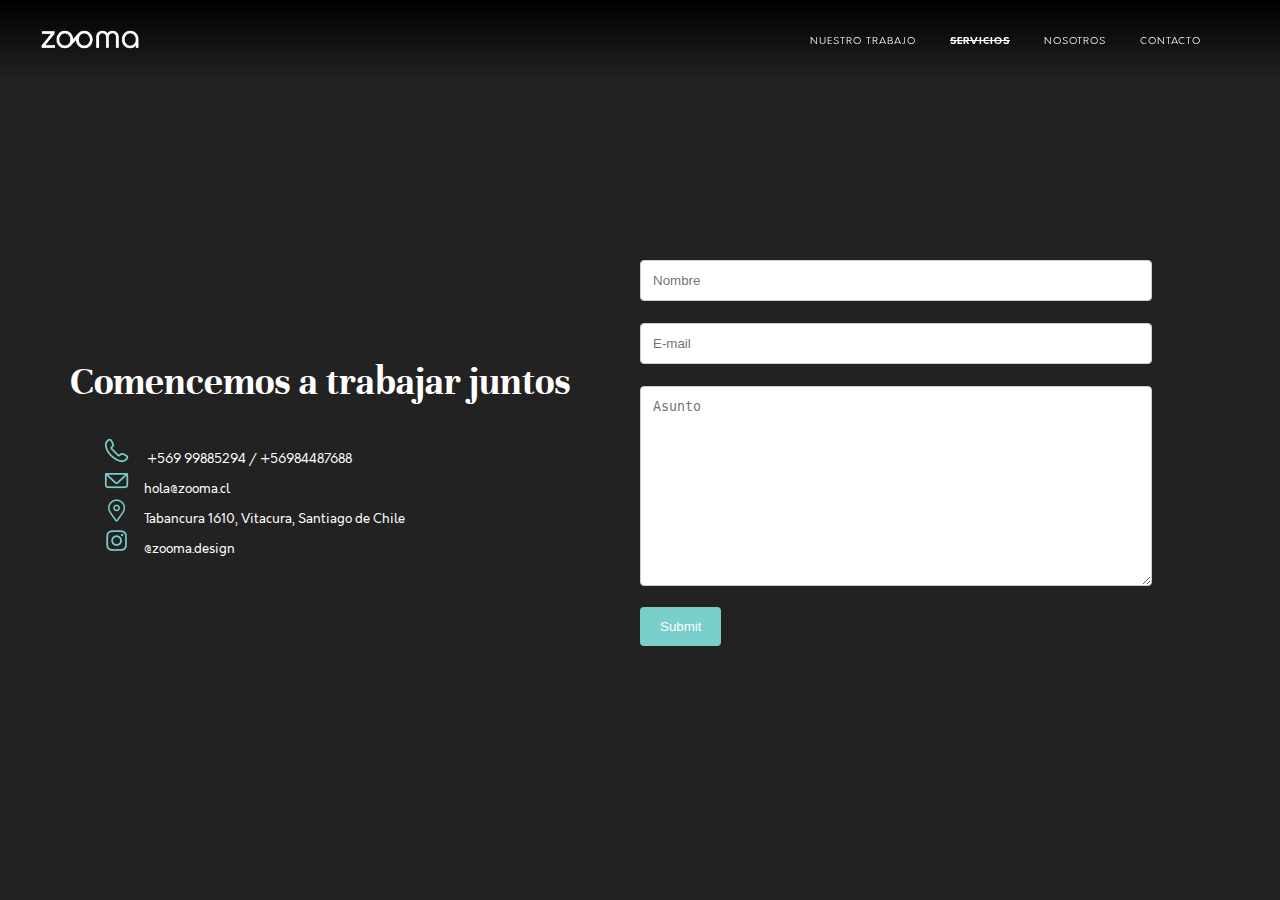
<file: contacto.html>
<!DOCTYPE html>
<html lang="en" dir="ltr">
  <head>
    <meta charset="utf-8">
    <meta name="viewport" content="initial-scale = 1.0, maximum-scale = 1.0">
    <title>Zooma | Estudio de Diseño</title>
    <meta name="description" content="">
    <meta name="keywords" content="">
    <!-- GOOGLE FONTS -->
    <link href="https://fonts.googleapis.com/css?family=Unna:700,700i" rel="stylesheet">
    <!-- STYLE -->
    <link rel="stylesheet" href="assets/css/mystyle.css">
    <link rel="stylesheet" type="text/css" href="assets/css/menus.css" />
    <link rel="stylesheet" type="text/css" href="assets/css/responsive.css" />
  </head>
  <body>
    <nav class="menu">
      <div class="menu__responsive">
        <div class="menu__responsive--hidden" id="menu-hide">
              <a href="index.html">
                <img class="logozooma" src="assets/images/logo-zooma-black.png">
              </a>
              <ul class="menures">
                  <li><a href="index.html">nuestro trabajo</a></li>
                  <div class="menu-separation"></div>
                  <li><a href="servicios.html">servicios</a></li>
                  <div class="menu-separation"></div>
                  <li><a href="nosotros.html">nosotros</a></li>
                  <div class="menu-separation"></div>
                  <li><a href="contacto.html">contacto</a></li>
                  <li><a href="https://www.instagram.com/zooma.design/" target="_blank"> <i class="fab fa-instagram"></i> </a></li>
              </ul>
            </div>
          <div class="hamburger__section" id="hamburger">
		       		<div class="hamburger__section-icon"></div>
		       		<div class="hamburger__section-icon" id="menuicon-middle"></div>
		       		<div class="hamburger__section-icon"></div>
		    	</div>
      </div>
      <section class="main_menu">
				<div class="corner_logo">
					<img src="assets/images/logo-zooma-white.png">
				</div>
				<ul id="main_menu_ul">
					<li><a class="main_menu-link" href="index.html">nuestro trabajo</a></li>
					<li><a class="main_menu-link main_menu-link-active" href="servicios.html">servicios</a></li>
					<li><a class="main_menu-link" href="nosotros.html">nosotros</a></li>
					<li><a class="main_menu-link" href="contacto.html">contacto</a></li>
				</ul>
			</section>
    </nav>
    <section class="contact_front">
      <div class="contact_info">
        <h2 class="contact_info_title">Comencemos a trabajar juntos</h2>
        <ul class="contact_info_list">
          <li><img class="contact_info_icon" src="assets/images/phone-icon-blue.png" alt=""><span class="contact_info_text"> <a href="tel:+569 99885294">+569 99885294</a> / <a href="tel:+56984487688"> +56984487688</a></span></li>
          <li><img class="contact_info_icon" src="assets/images/mail-icon-blue.png" alt=""><span class="contact_info_text">hola@zooma.cl</span></li>
          <li><img class="contact_info_icon" src="assets/images/location-icon-blue.png" alt=""><span class="contact_info_text">Tabancura 1610, Vitacura, Santiago de Chile</span></li>
          <li><img class="contact_info_icon" src="assets/images/ig-icon-blue.png" alt=""><span class="contact_info_text">@zooma.design</span></li>
        </ul>
      </div>
      <form class="contact_form">
        <input type="text" name="firstname" placeholder="Nombre">
        <input type="text" name="email" placeholder="E-mail">
        <textarea id="subject" name="subject" placeholder="Asunto" style="height:200px"></textarea>
        <input type="submit" value="Submit">
      </form>
    </section>

    <!-- jQuery -->
    <script src="https://ajax.googleapis.com/ajax/libs/jquery/1.8.3/jquery.min.js"></script>
    <!-- MENU SCRIPT -->
    <script type="text/javascript" src="assets/js/menu.js"></script>
    <!-- MY SCRIPT -->
    <script type="text/javascript" src="assets/js/myscript.js"></script>
  </body>
</html>
</file>
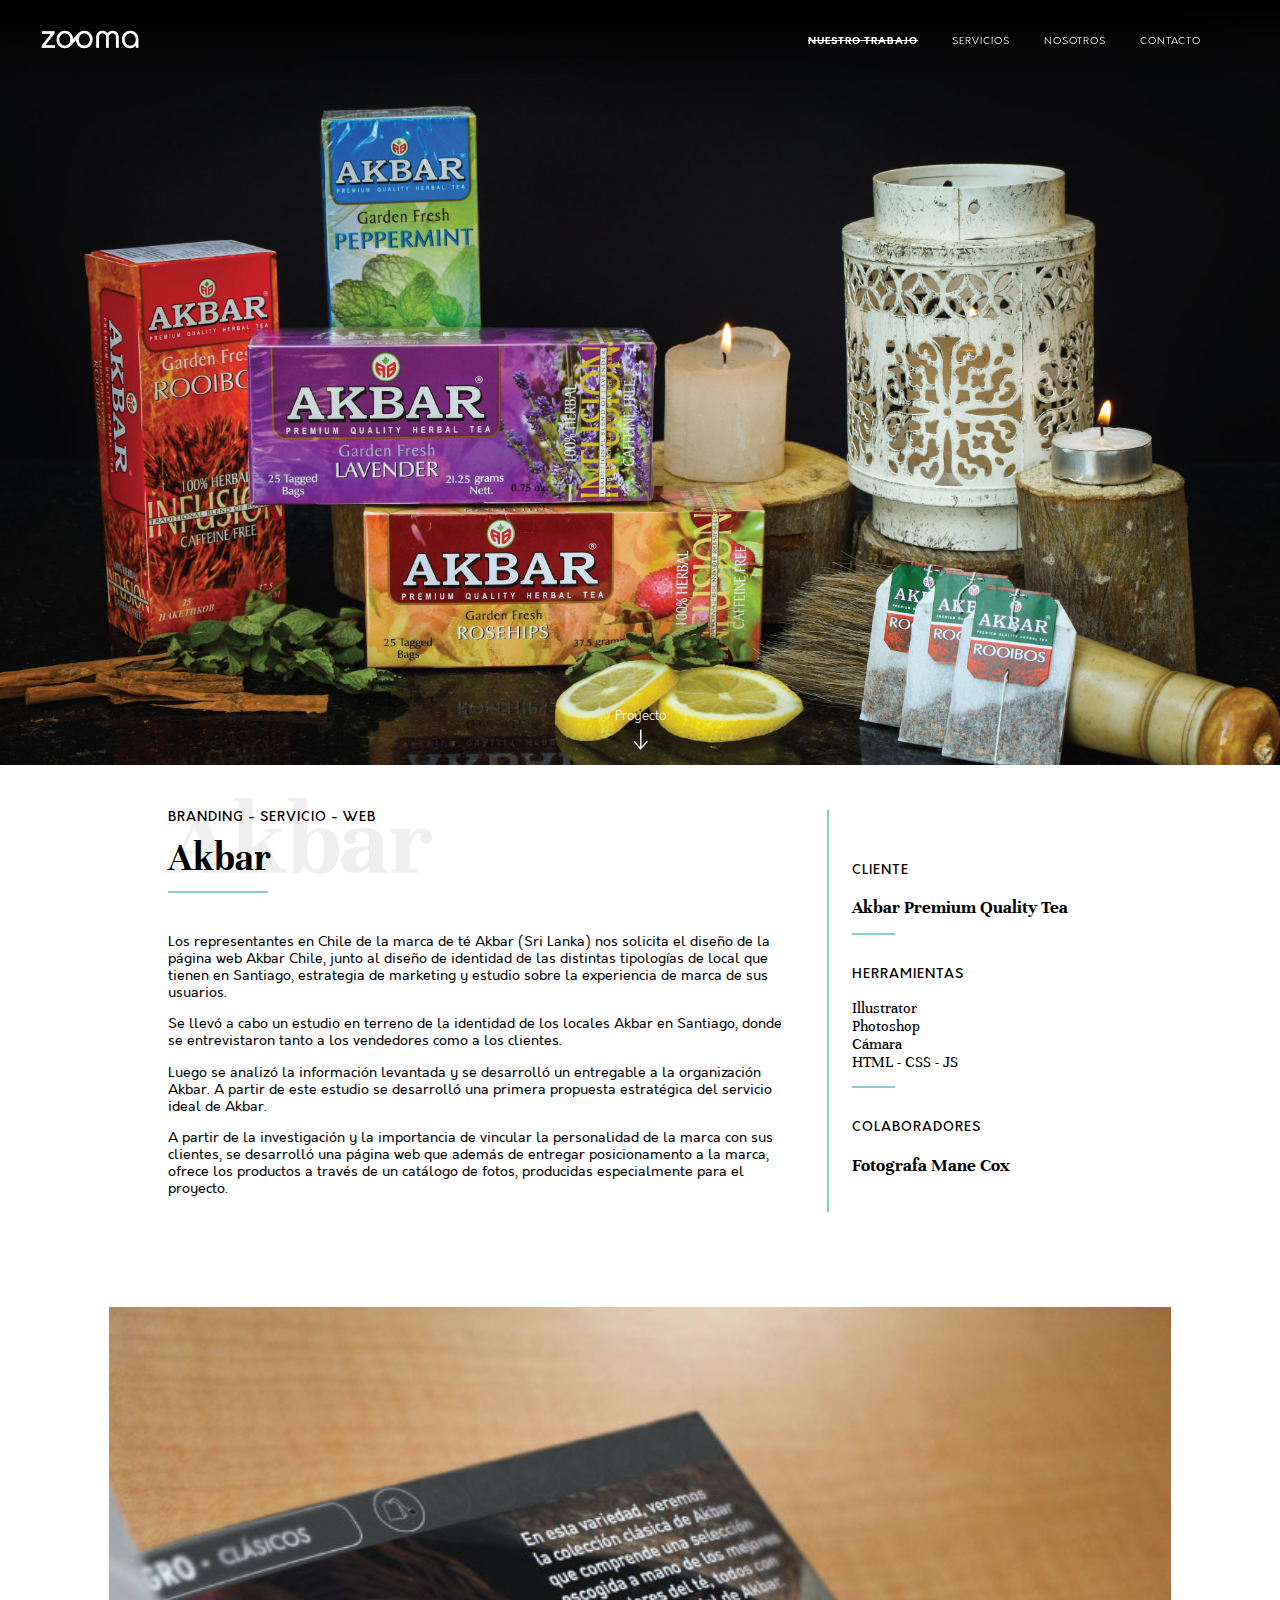
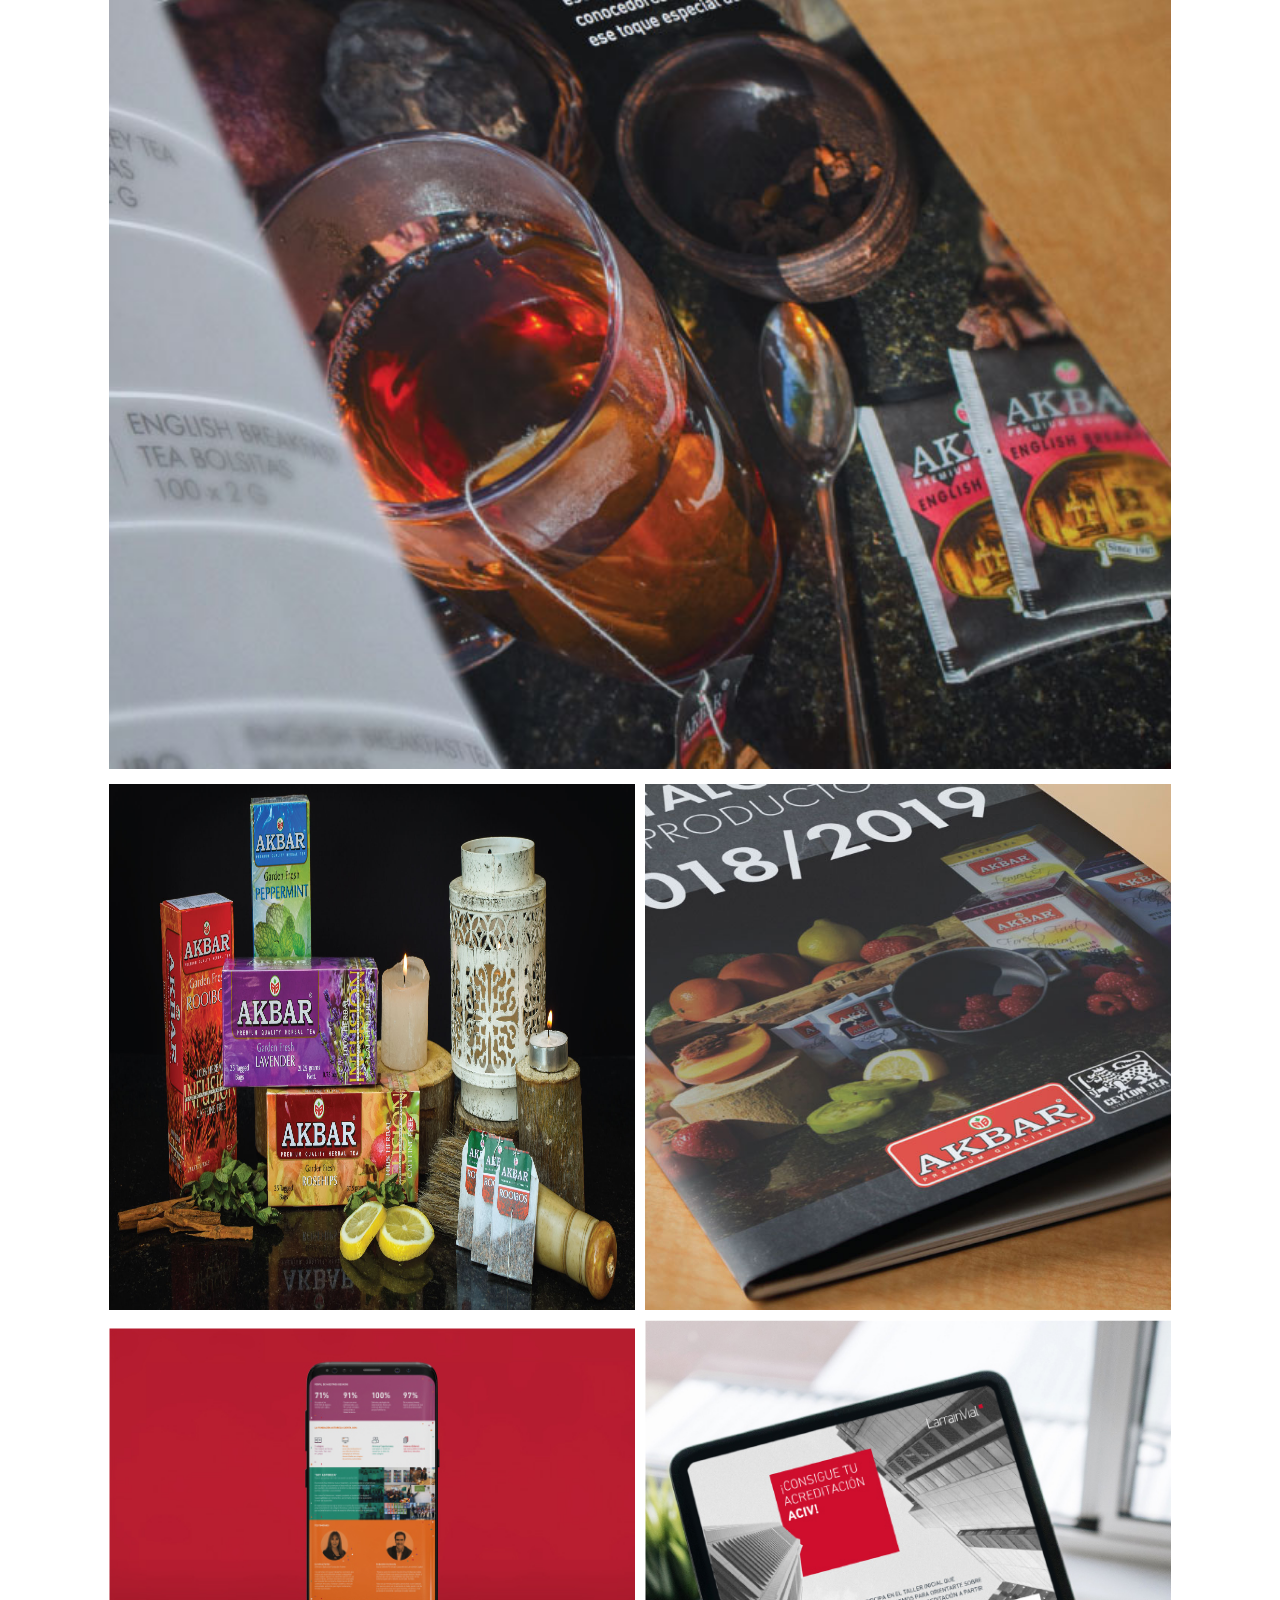
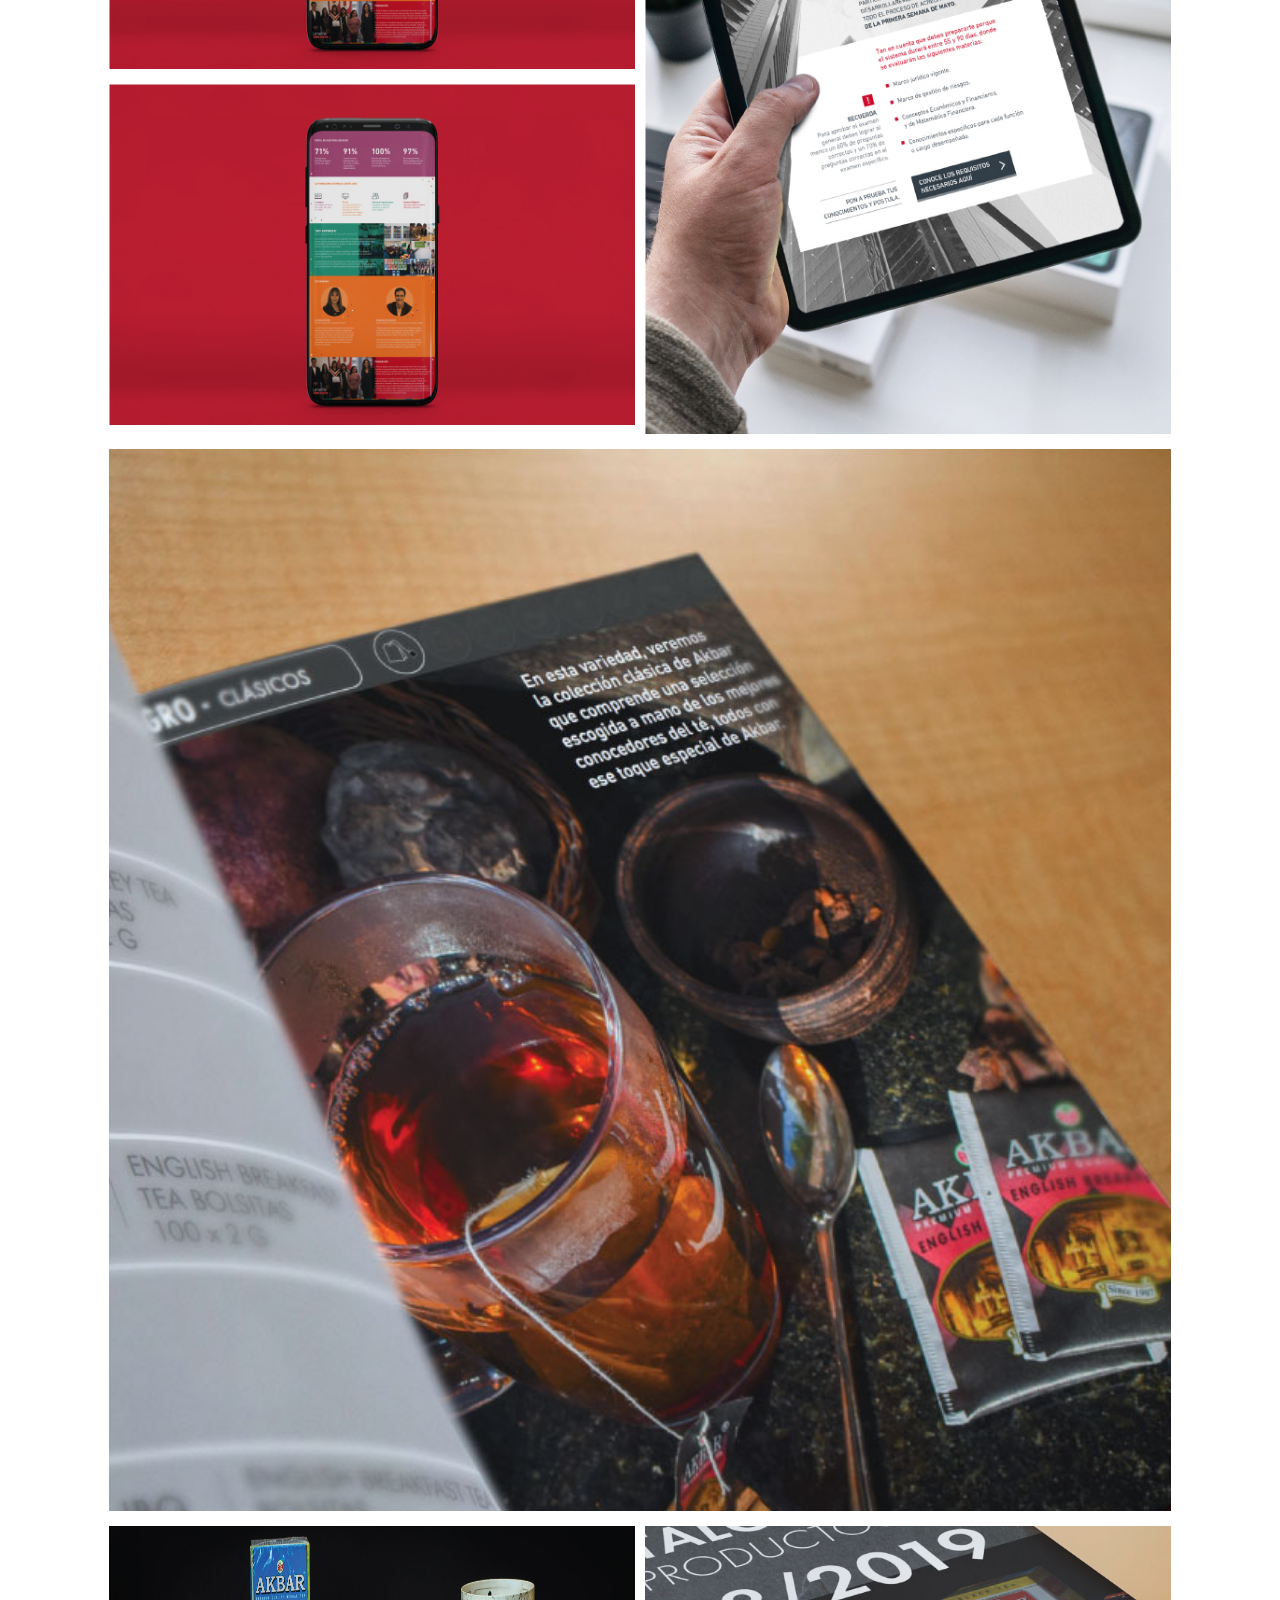
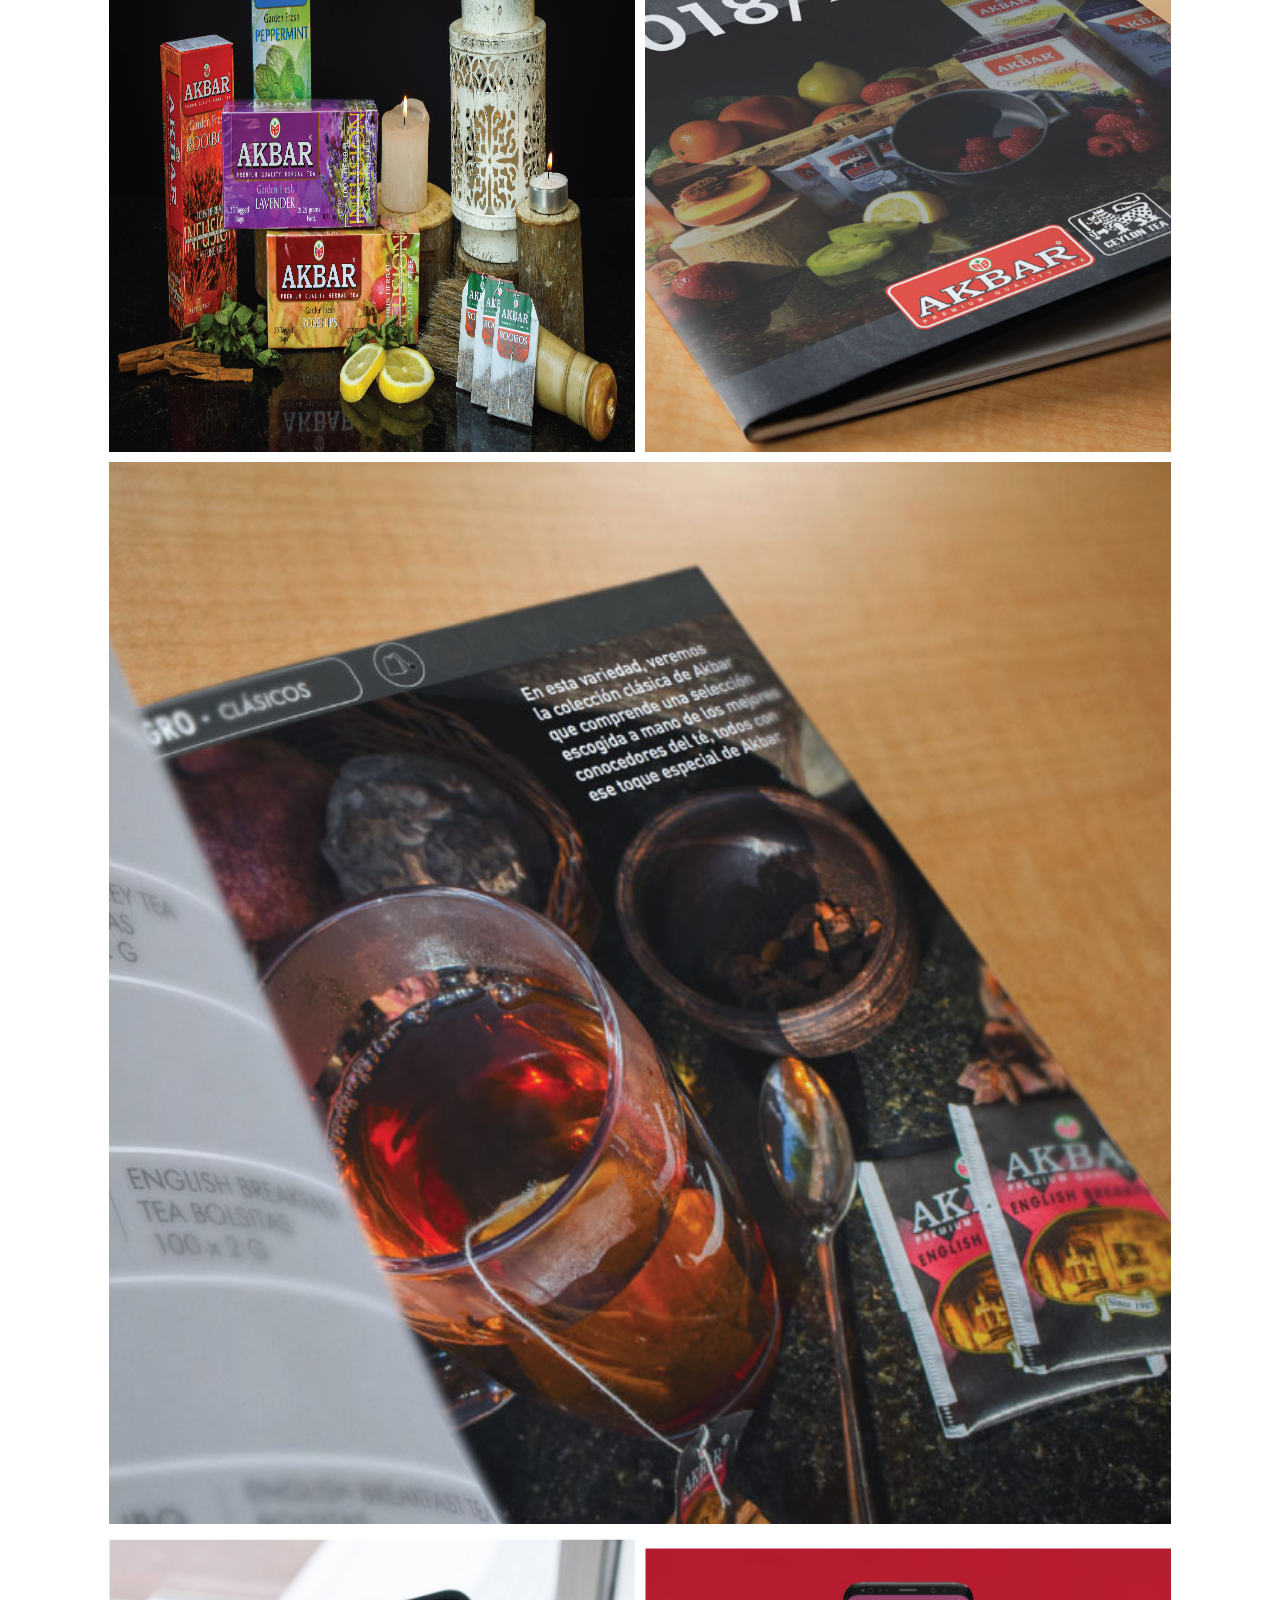
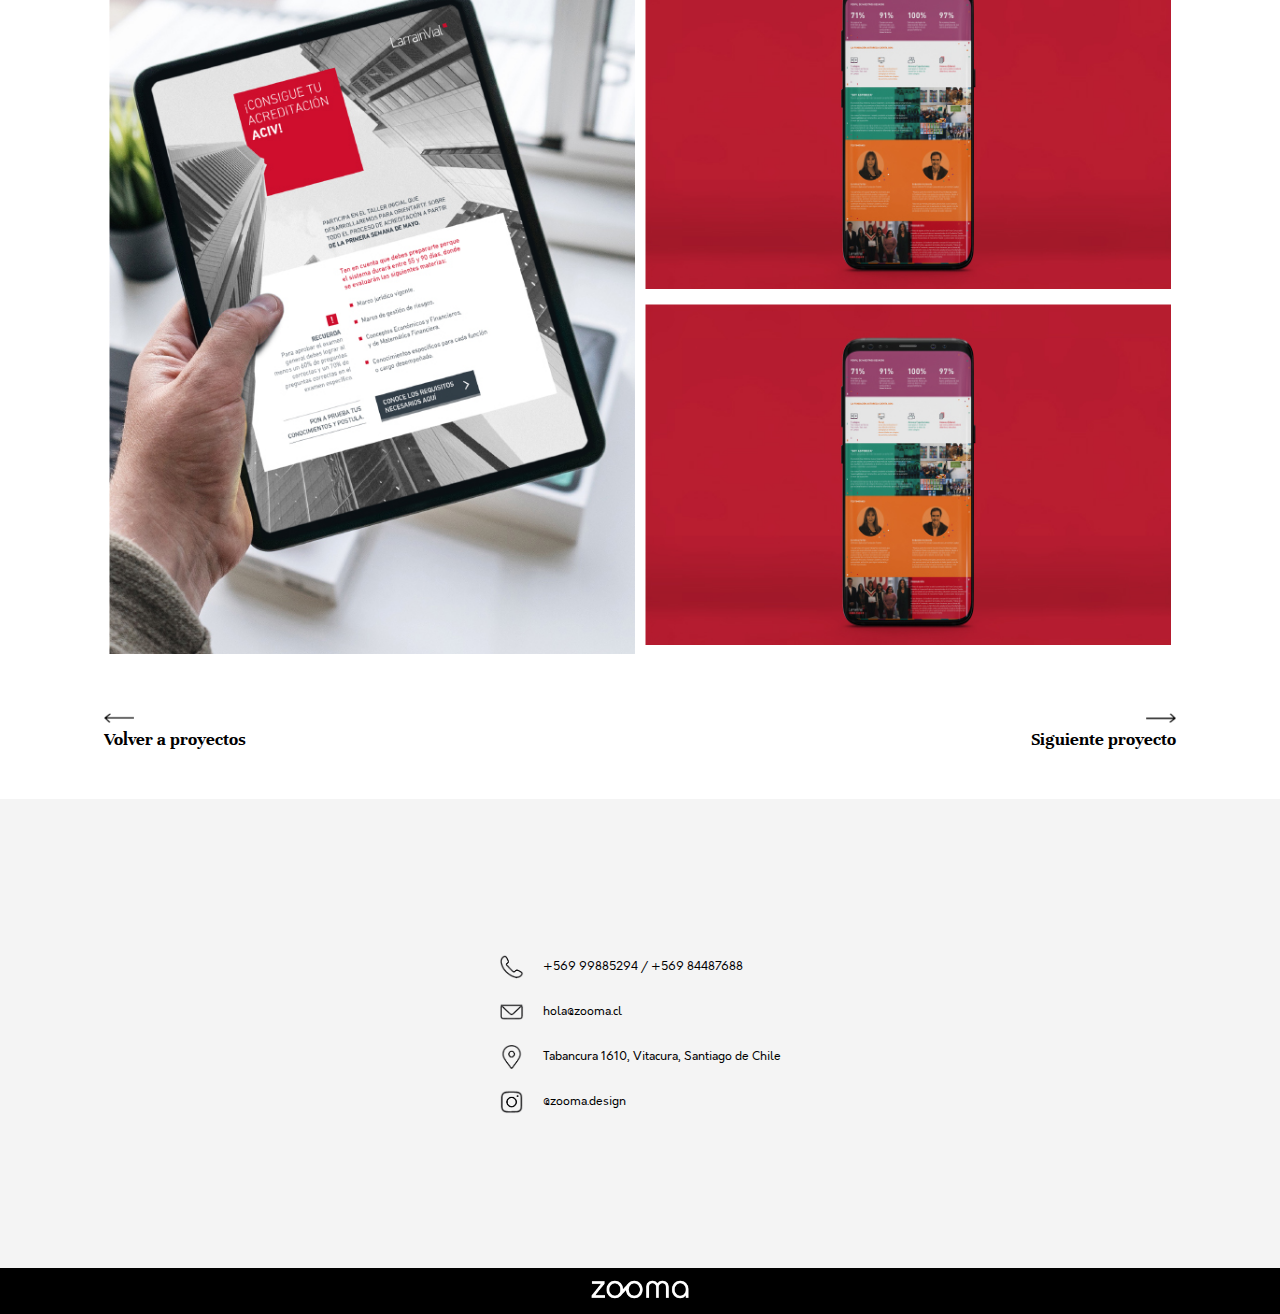
<file: proyect1.html>
<!DOCTYPE html>
<html lang="en" dir="ltr">
  <head>
    <meta charset="utf-8">
    <meta name="viewport" content="initial-scale = 1.0, maximum-scale = 1.0">
    <title>Zooma | Estudio de Diseño</title>
    <meta name="description" content="">
    <meta name="keywords" content="">
    <!-- GOOGLE FONTS -->
    <link href="https://fonts.googleapis.com/css?family=Unna:700,700i" rel="stylesheet">
    <!-- STYLE -->
    <link rel="stylesheet" href="assets/css/mystyle.css">
    <link rel="stylesheet" type="text/css" href="assets/css/menus.css" />
    <link rel="stylesheet" type="text/css" href="assets/css/responsive.css" />
  </head>
  <body>
    <nav class="menu">
      <div class="menu__responsive">
        <div class="menu__responsive--hidden" id="menu-hide">
              <a href="index.html">
                <img class="logozooma" src="assets/images/logo-zooma-black.png">
              </a>
              <ul class="menures">
                  <li><a href="index.html">nuestro trabajo</a></li>
                  <div class="menu-separation"></div>
                  <li><a href="servicios.html">servicios</a></li>
                  <div class="menu-separation"></div>
                  <li><a href="nosotros.html">nosotros</a></li>
                  <div class="menu-separation"></div>
                  <li><a href="contacto.html">contacto</a></li>
                  <li><a href="https://www.instagram.com/zooma.design/" target="_blank"> <i class="fab fa-instagram"></i> </a></li>
              </ul>
            </div>
          <div class="hamburger__section" id="hamburger">
		       		<div class="hamburger__section-icon"></div>
		       		<div class="hamburger__section-icon" id="menuicon-middle"></div>
		       		<div class="hamburger__section-icon"></div>
		    	</div>
      </div>
      <section class="main_menu">
				<div class="corner_logo">
					<img src="assets/images/logo-zooma-white.png">
				</div>
				<ul id="main_menu_ul">
					<li><a class="main_menu-link main_menu-link-active" href="index.html">nuestro trabajo</a></li>
					<li><a class="main_menu-link" href="servicios.html">servicios</a></li>
					<li><a class="main_menu-link" href="nosotros.html">nosotros</a></li>
					<li><a class="main_menu-link" href="contacto.html">contacto</a></li>
				</ul>
			</section>
    </nav>
    <section class="proyect_hero">
      <div class="next_section_foot">
        <h4>Proyecto</h4>
        <img src="assets/images/down-arrow.png" alt="">
      </div>
    </section>
    <div class="proyect_container">
      <section class="proyect">
        <div class="max-width-window">
          <div class="proyect_left">
            <div class="proyect_title">
              <h4>branding - servicio - web</h4>
              <h2>Akbar</h2>
              <h3>Akbar</h3>
              <div class="proyect_title_separation"></div>
            </div>
            <div class="proyect_text">
              <p>Los representantes en Chile de la marca de té Akbar (Sri Lanka) nos solicita el diseño de la página web Akbar Chile, junto al diseño de identidad de las distintas tipologías de local que tienen en Santiago, estrategia de marketing y estudio sobre la experiencia de marca de sus usuarios.</p>
              <p>Se llevó a cabo un estudio en terreno de la identidad de los locales Akbar en Santiago, donde se entrevistaron tanto a los vendedores como a los clientes.</p>
              <p>Luego se analizó la información levantada y se desarrolló un entregable a la organización Akbar. A partir de este estudio se desarrolló una primera propuesta estratégica del servicio ideal de Akbar.</p>
              <p>A partir de la investigación y la importancia de vincular la personalidad de la marca con sus clientes, se desarrolló una página web que además de entregar posicionamento a la marca, ofrece los productos a través de un catálogo de fotos, producidas especialmente para el proyecto.</p>
            </div>
          </div>
          <div class="proyect_right">
            <div class="proyect_right-item">
              <h4 class="proyect_right-title">cliente</h4>
              <h3>Akbar Premium Quality Tea</h3>
            </div>
            <div class="proyect_right_separation"></div>
            <div class="proyect_right-item">
              <h4 class="proyect_right-title">herramientas</h4>
              <ul class="proyect_right-list">
                <li>Illustrator</li>
                <li>Photoshop</li>
                <li>Cámara</li>
                <li>HTML - CSS - JS</li>
              </ul>
            </div>
            <div class="proyect_right_separation"></div>
            <div class="proyect_right-item">
              <h4 class="proyect_right-title">colaboradores</h4>
              <h3>Fotografa Mane Cox</h3>
            </div>
          </div>
        </div>
      </section>
      <section class="proyect_images">
        <img class="proyect_img img-rect" src="assets/images/akbar-3.jpg" alt="">

        <div class="proyect_img_dual">
          <img class="proyect_img img-square" src="assets/images/akbar-1.jpg" alt="">
          <img class="proyect_img img-square" src="assets/images/akbar-2.jpg" alt="">
        </div>

        <section class="project_img_triple">
          <div class="project_img_third-left">
            <img class="proyect_img" src="assets/images/test1.jpg" alt="">
            <img class="proyect_img" src="assets/images/test1.jpg" alt="">
          </div>
          <div class="project_img_third-right">
            <img class="proyect_img" src="assets/images/test2.jpg" alt="">
          </div>
        </section>

        <img class="proyect_img img-rect" src="assets/images/akbar-3.jpg" alt="">

        <div class="proyect_img_dual">
          <img class="proyect_img img-square" src="assets/images/akbar-1.jpg" alt="">
          <img class="proyect_img img-square" src="assets/images/akbar-2.jpg" alt="">
        </div>

        <img class="proyect_img img-rect" src="assets/images/akbar-3.jpg" alt="">

        <section class="project_img_triple">
          <div class="project_img_third-right">
            <img class="proyect_img" src="assets/images/test2.jpg" alt="">
          </div>
          <div class="project_img_third-left">
            <img class="proyect_img" src="assets/images/test1.jpg" alt="">
            <img class="proyect_img" src="assets/images/test1.jpg" alt="">
          </div>
        </section>

      </section>
      <section class="proyect_nav">
        <div class="prev_proyect">
          <img class="proyect_nav_arrow" src="assets/images/arrow-back.png" alt="">
          <a href="index.html"><h3 class="proyect_nav_text">Volver a proyectos</h3></a>
        </div>
        <div class="next_proyect">
          <img class="proyect_nav_arrow" src="assets/images/arrow-next.png" alt="">
          <a href="proyect2.html"><h3 class="proyect_nav_text">Siguiente proyecto</h3></a>
        </div>
      </section>
    </div>
    <footer class="footer">
      <ul class="footer_list">
        <li class="footer_list_item">
          <img src="assets/images/phone-icon.png" alt="">
          <span>+569 99885294 / +569 84487688</span>
        </li>
        <li class="footer_list_item">
          <img src="assets/images/mail-icon.png" alt="">
          <span>hola@zooma.cl</span>
        </li>
        <li class="footer_list_item">
          <img src="assets/images/location-icon.png" alt="">
          <span>Tabancura 1610, Vitacura, Santiago de Chile</span>
        </li>
        <li class="footer_list_item">
          <img src="assets/images/ig-icon.png" alt="">
          <span>@zooma.design</span>
        </li>
      </ul>
      <div class="footer_logo">
        <img src="assets/images/logo-zooma-white.png" alt="">
      </div>
    </footer>

    <!-- jQuery -->
    <script src="https://ajax.googleapis.com/ajax/libs/jquery/1.8.3/jquery.min.js"></script>
    <!-- MENU SCRIPT -->
    <script type="text/javascript" src="assets/js/menu.js"></script>
    <!-- MY SCRIPT -->
    <script type="text/javascript" src="assets/js/myscript.js"></script>
  </body>
</html>
</file>
<file: assets/css/mystyle.css>
@charset "UTF-8";

* {
  box-sizing: border-box;
}

@font-face {
  font-family: 'OrkneyLight';
  src:  url('../fonts/Orkney-Light.woff2') format('woff2'),
        url('../fonts/Orkney-Light.woff') format('woff'),
        url('../fonts/Orkney-Light.ttf') format('truetype');
}

@font-face {
  font-family: 'OrkneyLightItalic';
  src:  url('../fonts/Orkney-Light-Italic.woff2') format('woff2'),
        url('../fonts/Orkney-Light-Italic.woff') format('woff'),
        url('../fonts/Orkney-Light-Italic.ttf') format('truetype');
}

@font-face {
  font-family: 'OrkneyMedium';
  src:  url('../fonts/Orkney-Medium.woff2') format('woff2'),
        url('../fonts/Orkney-Medium.woff') format('woff'),
        url('../fonts/Orkney-Medium.ttf') format('truetype');
}

@font-face {
  font-family: 'OrkneyRegular';
  src:  url('../fonts/Orkney-Regular.woff2') format('woff2'),
        url('../fonts/Orkney-Regular.woff') format('woff'),
        url('../fonts/Orkney-Regular.ttf') format('truetype');
}

@font-face {
  font-family: 'OrkneyBold';
  src:  url('../fonts/Orkney-Bold.woff2') format('woff2'),
        url('../fonts/Orkney-Bold.woff') format('woff'),
        url('../fonts/Orkney-Bold.ttf') format('truetype');
}

body {
  margin: 0;
  padding: 0;
  font-family: 'OrkneyRegular', sans-serif;
  font-weight: 300;
  height: 100%;
}

a {
  text-align: none;
  color: inherit;
  text-decoration: none;
}

h1, h2, h3 {
  font-family: 'Unna', serif;
}

.max-width-window {
  margin: 0 auto;
  max-width: 1920px;
}

.img-responsive {
  width: 100%;
}

.fullpage {
  height: calc(var(--vh, 1vh) * 100);
}

.front {
  background-color: rgba(0,0,0,0.9);
  padding-top: 8vh;
  position: relative;
  height: calc(var(--vh, 1vh) * 100);
  overflow: hidden;
}

.front_video {
	display: none;
}

.front_logo {
  display: block;
  margin: 0 auto;
  width: 45%;
}

.front_text {
  padding: 6vh 10vw;
  color: #fff;
}

.front_text h5 {
  font-family: 'OrkneyLight', sans-serif;
  color: #fff;
  margin-bottom: 15px;
  font-weight: 200;
}

.front_text h2 {
  font-size: 1.6rem;
  margin: 0% auto;
}

.quotes {
  color: rgb(136,204,205);
  font-family: 'Unna';
  font-style: italic;
}

.quote_one {
  display: none;
}

.quote_two {
  display: none;
}

.quote_three {
  display: none;
}

.quote_four {
  display: none;
}

.quote_five {
  display: none;
}

.black_quote {
  color: #000;
}

.front_img {
  width: 70%;
  position: absolute;
  left: 15%;
  bottom: 5vh;
}

.next_section_foot {
  position: absolute;
  width: 20%;
  bottom: 10px;
  left: 40%;
  text-align: center;
}

.next_section_foot h4 {
  color: #fff;
  font-family: 'OrkneyLight', sans-serif;
  font-weight: 400;
  font-size: 0.8rem;
  margin: 5px 0;
}

.next_section_foot img {
  width: 20px;
}

.proyects:after {
  content: "";
  display: table;
  clear: both;
}

.proyects_item {
  position: relative;
  height: 100vw;
}

.proyects_item_img {
  width: 100%;
}

.proyects_item_plus {
  position: absolute;
  width: 10%;
  left: 45%;
  top: 45%;
}

.proyects_item_info {
  visibility: hidden;
  opacity: 0;
  transition: 0.3s ease-in-out;
}

.proyects_item_info-reveal {
  visibility: visible;
  opacity: 1;
}


.proyects_item_text {
  position: absolute;
  width: 70%;
  left: 15%;
  top: 30%;
  text-align: center;
  color: #fff;
  z-index: 5;
}

.proyects_item_text p {
  font-family: "OrkneyRegular", sans-serif;
  font-weight: 400;
  font-size: 0.9rem;
}

.proyects_item_text span {
  font-family: "OrkneyLightItalic", sans-serif;
  font-size: 0.9rem;
}

.proyects_item_text-separation {
  background-color: #fff;
  height: 2px;
  width: 30%;
  margin: 15px auto;
}

.proyects_item_link {
  position: absolute;
  width: 30%;
  left: 35%;
  bottom: 10%;;
  color: #fff;
  text-align: center;
  z-index: 5;
  border: solid #fff 1px;
  padding: 5px 20px;
  font-size: 0.9rem;
  cursor: pointer;
}

.proyects_item_text_overlay {
  position: absolute;
  top: 0;
  left: 0;
  background-color: rgba(29,29,27,0.8);
  width: 100%;
  height: 100%;
}

.clients {
  background-color: rgb(29,29,27);
  text-align: center;
  padding: 10vh 0;
}

.clients_text {
  color: #fff;
  padding: 0 10vw;
  margin-bottom: 10vh;
}

.clients_text h3 {
  font-family: "OrkneyMedium", sans-serif;
  text-transform: uppercase;
  font-weight: 400;
}

.clients_text-separation {
  width: 100px;
  height: 2px;
  background-color: #fff;
  margin: 0 auto;
}

.clients_text p {
  font-size: 0.9rem;
}

.clients_flex_container {
  display: flex;
  flex-wrap: wrap;
  flex-direction: row;
  padding: 0 5vw;
}

.clients_flex_item {
  width: 50%;
  margin: auto;
}

.footer {
  background-color: rgba(244,244,244,1);
  text-align: center;
  padding: 10vh 0 15vh 0;
  position: relative;
}

.footer_list {
  display: inline-block;
  text-align: left;
  list-style-type: none;
  margin: 0 auto;
  padding: 0;
}

.footer_list_item {
  margin: 20px 0;
}

.footer_list_item img {
  width: 20px;
  vertical-align: middle;
}

.footer_list_item span {
  font-size: 0.65rem;
  vertical-align: middle;
  margin-left: 5px;
}

.footer_logo {
  position: absolute;
  bottom: 0;
  background-color: #000;
  width: 100%;
  padding: 5px 0;
}

.footer_logo img {
  padding-top: 2px;
  width: 100px;
}


/* PROYECTS PAGE */

.proyect_hero {
    /* The image used */
   background-image: url('../images/akbar-hero.jpg');

   /* Full height */
   height: calc(var(--vh, 1vh) * 75);
   width: 100%;

   /* Create the parallax scrolling effect */
   background-attachment: scroll;
   background-position: center;
   background-repeat: no-repeat;
   background-size: cover;
   position: relative;
}

.proyect_container {
  max-width: 1200px;
  margin: 0 auto;
}

.proyect {
  padding: 5vh 10vw;

  margin: 0 auto;
}

.proyect_left {
  border-bottom: solid 2px rgb(136, 204, 205);
  padding-bottom: 4vh;
}

.proyect_title {
  position: relative;
}

.proyect_title h4 {
  font-family: 'OrkneyMedium', sans-serif;
  font-weight: 400;
  text-transform: uppercase;
  margin: 0;
  margin-bottom: 10px;
  font-size: 0.8rem;
  letter-spacing: 1px;
}

.proyect_title h2 {
  font-size: 6.5rem;
  margin: 0;
  position: absolute;
  bottom: -8px;
  left: 0;
  z-index: -5;
  color: #EFEFEF;
}

.proyect_title h3 {
  font-size: 2.5rem;
  margin: 0;
  margin-bottom: 10px;
}

.proyect_title_separation {
  width: 100px;
  height: 2px;
  background-color: rgb(136, 204, 205);
}

.proyect_text {
  margin-top: 40px;
  font-size: 0.9rem;
}

.proyect_right-item {
  padding: 15px 0;
}

.proyect_right-title {
  font-family: 'OrkneyMedium', sans-serif;
  font-weight: 400;
  text-transform: uppercase;
  font-size: 0.8rem;
  letter-spacing: 1px;
}

.proyect_right-item h3 {
  margin-bottom: 0;
}

.proyect_right_separation {
  width: 20%;
  height: 2px;
  background-color: rgb(136, 204, 205);
}

.proyect_right-list {
  font-family: 'Unna', serif;
  list-style-type: none;
  margin: 0;
  padding: 0;
}

.proyect_images {
  overflow: auto;
  padding: 5vh 5vw;
}

.proyect_images:after {
  content: "";
  display: table;
  clear: both;
}

.proyect_img {
  width: 100%;
  padding: 2px;
}

.proyect_nav {
  position: relative;
  height: calc(var(--vh, 1vh) * 10);
}

.prev_proyect {
  position: absolute;
  left: 5vw;
  top: 0;
}

.next_proyect {
  position: absolute;
  right: 5vw;
  top: 0;
  text-align: right;
}

.proyect_nav_arrow {
  width: 30px;
}

.proyect_nav_text {
  margin: 0;
}

/* QUE HACEMOS PAGE */

.quehacemos_front {
  height: calc(var(--vh, 1vh) * 100);
  width: 100%;
  background: rgba(0, 0, 0, 0.7);
  overflow: hidden;
  position: relative;
}

#myVideo{
  display: block;
  min-height: 100%;
  min-width: 100vw;
  position: absolute;
  top: 0;
  right: 0;
	z-index: -5;
}

.front_text_quehacemos {
  padding: 40vh 10vw;
}

.soluciones {
  text-align: center;
  background-color: #fff;
  padding: 5vh 5vw;
}

.soluciones_subtitle {
  font-family: "OrkneyLight", sans-serif;
  font-weight: 300;
  text-transform: uppercase;
  margin: 0;
  font-size: 0.7rem;
}

.section_title {
  font-size: 1.6rem;
  margin: 0;
}

.soluciones_categories {
  display: flex;
  flex-flow: column;
  padding: 50px 0;
}

.soluciones_categories-item {
  /* flex: 1; */
}

.soluciones_categories-item-img {
  width: 50%;
}

.soluciones_categories-item-title {
  text-transform: uppercase;
  font-weight: 400;
  font-size: 0.9rem;
}

/* SECTION EJEMPLOS */

.ejemplos {
  text-align: center;
}

.ejemplos .section_title {
  margin-bottom: 30px;
}

.ejemplos_flex {
  display: flex;
  flex-direction: column;
}

.ejemplos_item {
  width: 100%;
  height: 100%;
  position: relative;
}

.ejemplos_item-img {
  width: 100%;
}

.ejemplos_overlay {
  position: absolute;
  background-color: black;
  height: 100%;
  width: 100%;
  z-index: 5;
  top: 0;
  left: 0;
  color: #fff;
  display: flex;
  align-items: center;
  justify-content: center;
  padding: 0 10%;
  opacity: 0.8;
  transition: 0.5s;
}

.ejemplos_overlay-hide {
  opacity: 0;
}

.ejemplos_overlay-text {
  text-transform: uppercase;
  font-size: 0.8rem;
}

.ejemplos_overlay-img {
  width: 20px;
  position: absolute;
  bottom: 40px;
  margin-left: -10px;
}


/* SECTION METODOLOGIA */

.metodologia {
  text-align: center;
  padding: 30px 0;
}

.metodologia_step {
  padding: 30px 10vw;
  background-color: #F7F7F7;
  margin: 20px 0;
}

.metodologia_step_title {
  font-size: 1.4rem;
  margin-top: 0;
  color: #000;
}

.metodologia_step_drawing {
  width: 70%;
}

.metodologia_step_flujo {
  width: 40%;
}

.metodologia_step_info {
  display: none;
}

/* .step-plus {
  display: inline-block;
  background-color: #88CCCD;
  width: 50px;
  height: 50px;
  border-radius: 50%;
  padding: 10px;
}

.step-plus img {
  width: 100%;
} */

/* .metodologia_step_info {
  max-height: 0px;
  overflow: hidden;
  transition: 1s;
}

.metodologia_step_info-show {
  max-height: 2000px;
} */
/*
.metodologia_step_info_item {
  background-color: #fff;
  padding: 40px 20px;
  margin: 15px 0;
} */

/* .metodologia_step_info_item_title {
  font-family: 'OrkneyLightItalic', sans-serif;
  margin-top: 0;
}

.metodologia_step_info_item li {
  font-size: 0.9rem;
  text-align: left;
}

.metodologia_step_info_item ul {
  list-style-type: disc;
  padding-left: 20px;
} */

/* NOSOTROS PAGE */

.nosotros_front {
  background-color: rgb(136,204,205);
  position: relative;
  background-image: url('../images/nosotros-front-hands.jpg');
  background-size: cover;
  background-repeat: no-repeat;
  background-position: center;
}

.quote_nosotros {
  color: #000;
}

.nosotros_brief {
  text-align: center;
  font-size: 0.8rem;
  padding: 100px 40px;
}

.nosotros_brief p {
  display: inline-block;
  max-width: 900px;
}

/* MIEMBROS PERFILES */

.nosotros_pictures {
  background-color: #000;
  padding-bottom: 30px;
}

.staff_member {
  margin-bottom: 50px;
}

.profile_picture {
  width: 100%;
}

.staff_name {
  color: #fff;
  margin: 3px 0;
  margin-left: 40px;
}

.staff_position {
  color: #7b7b7b;
  margin: 3px 0;
  margin-left: 40px;
}

/* INVITACION */

.invitation {
  background-color: #eeeeed;
  text-align: center;
  padding: 100px 15%;
}

.invitation p {
  margin: 0;
  max-width: 500px;
}

/* GURUS */

.gurus_section {
  text-align: center;
  padding: 40px 0;
}

.gurus_item {
  padding: 0 40px;
  margin: 30px 0;
}

.guru-cover {
  width: 80%;
}

.gurus_item_author {
  font-size: 1.5rem;
  margin-bottom: 0.5rem;
}

.gurus_item_title {
  margin-top: 0.5rem;
}

/* PAGINA CONTACTO */

.contact_front {
  background-color: #232223;
}

.contact_info {
  text-align: center;
  padding: 100px 0 50px 0;
}

.contact_info_title {
  color: #fff;
}

.contact_info_list {
  list-style-type: none;
  text-align: left;
}

.contact_info_icon {
  width: 25px;
}

.contact_info_text {
  color: #fff;
  font-size: 0.7rem;
  margin-left: 15px;
}

/* CONTACT FORM */

.contact_form {
  padding: 50px 10% 100px 10%;
}

/* Style inputs with type="text", select elements and textareas */
input[type=text], select, textarea {
  width: 100%; /* Full width */
  padding: 12px; /* Some padding */
  border: 1px solid #ccc; /* Gray border */
  border-radius: 4px; /* Rounded borders */
  box-sizing: border-box; /* Make sure that padding and width stays in place */
  margin-top: 6px; /* Add a top margin */
  margin-bottom: 16px; /* Bottom margin */
  resize: vertical /* Allow the user to vertically resize the textarea (not horizontally) */
}

/* Style the submit button with a specific background color etc */
input[type=submit] {
  background-color: rgb(121,205,203);
  color: white;
  padding: 12px 20px;
  border: none;
  border-radius: 4px;
  cursor: pointer;
}

/* When moving the mouse over the submit button, add a darker green color */
input[type=submit]:hover {
  background-color: rgb(94,188,184);
}
</file>
<file: assets/css/menus.css>
@charset "UTF-8";

.main_menu {
  display: none;
}

.menu {
    position:fixed;
    top: 0;
    left: 0;
    width: 100%;
    margin: 0;
    background: none;
    z-index: 99;
}

.menu__responsive {
	/* background-color: rgb(249, 249, 249); */
  width: 100%;
  height: 60px;
  transition: 0.5s;
  position: relative;
}

.menu__responsive-hide {
	transition: 0.5s;
	opacity: 0;
  transform: translateY(-60px);
}

.menu__responsive-show {
	transition: 0.5s;
  	top: 0px;
}

.menu__responsive--hidden{
  width: 250px;
  left: -255px;
  height: 100vh;
  position: fixed;
  top: 0px;
  transition: all .8s cubic-bezier(.19,1,.22,1);
  z-index: 50;
  background: rgb(249, 249, 249);
  padding-top: 15vh;
  text-align: center;
}

.logozooma {
  width: 60%;
}

.show{
  left: 0px;
  transition: all .8s cubic-bezier(.19,1,.22,1);
}

.menu__responsive-logo {
  width: 150px;
}

.menures {
  text-align: left;
  margin-top: 40px;
  padding: 0;
}

.menures li {
	margin: 15px 0;
	padding-left: 10%;
}

.menures a {
	font-size: 1rem;
  color: #000;
  font-family: 'OrkneyLight', sans-serif;
  font-weight: 700;
  letter-spacing: 2px;
  text-transform: uppercase;
  text-decoration: none;
}

.menu-separation  {
	height: 1px;
	background-color: #000;
	width: 80%;
	margin: 0 auto;
}

.slogan-img {
	position: absolute;
	width: 45%;
	bottom: 30px;
	left: 27.5%;
}

.hamburger__section {
  position: absolute;
  display: block;
  left: 25px;
  top: 20px;
  z-index: 99;
  width: 30px;
  transition: all .8s cubic-bezier(.19,1,.22,1);
  text-align: right;
}

.hamburger__section-icon {
  height: 3px;
  width: 100%;
  background-color: #fff;
  margin-bottom: 5px;
  transition: all .8s cubic-bezier(.19,1,.22,1);
  border-radius: 15%;
  /*float: right;*/
}

.hamburger__section-icon-black {
  background-color: #000;
}

.hamburguer-slide {
  left: 200px;
}

.menures_right-icon {
	float: right;
	margin-top: 12.5px;
}

.menures_right-icon a {
	display: inline-block;
	font-family: 'Lato', sans-serif;
  	font-weight: 700;
	background-color: #D31F26;
	height: 35px;
	width: 35px;
	text-align: center;
	padding: 5px;
	margin-right: 5vw;
	border-radius: 3px;
/*	color: #fff;
	text-transform: uppercase;
	letter-spacing: 2px;*/
}

.menures_right-icon img {
	display: inline-block;
	width: 25px;
}

@media (min-width: 992px) {

.menu__responsive {
  display: none;
}

.main_menu {
  position: relative;
  display: inline-block;
  width: 100%;
  height: 50px;
  /* padding: 15px 10px; */
  text-align: right;
  background: linear-gradient(180deg,#000 0,transparent);
}

.corner_logo {
  position: absolute;
  top: 10px;
  left: 25px;
  width: 100px;
  transition: 0.3s;
}

.corner_logo img {
  width: 100%;
}

.main_menu ul {
  margin-right: 5vw;
}

.main_menu ul li {
  display: inline-block;
  margin: 0 15px;
}

.main_menu-link {
  font-family: 'OrkneyLight', sans-serif;
  color: #fff;
  font-size: 0.6em;
  letter-spacing: 1px;
  text-transform: uppercase;
  transition: 0.3s ease-in-out;
  vertical-align: middle;
}

.main_menu-link-active {
  font-family: 'OrkneyBold', sans-serif;
  text-decoration: line-through;
}

.main_menu ul li a:hover {
  font-weight: 700;
  text-decoration: none;
}

/*SCROLL BAR*/

/* width */
::-webkit-scrollbar {
  width: 10px;
}

/* Track */
::-webkit-scrollbar-track {
  /*box-shadow: inset 0 0 5px grey; */
  border-radius: 5px;
  background-color: rgba(0,0,0,0.2);
}

/* Handle */
::-webkit-scrollbar-thumb {
  background: grey;
  border-radius: 10px;
}

/* Handle on hover */
::-webkit-scrollbar-thumb:hover {
  background: #b30000;
}

}



@media (min-width: 1200px) {

.main_menu {
  position: relative;
  display: inline-block;
  width: 100%;
  height: 80px;
  text-align: right;
  padding-top: 15px;
  background: linear-gradient(180deg,#000 0,transparent);
  transition: 0.6s;
}

.main_menu-hide {
	transition: 0.6s;
	transform: translateY(-70px);
}

.main_menu-white {
	background: #fff;
}

#menu {
  z-index: 99;
}

.corner_logo {
  top: 25px;
  left: 40px;
}

.main_menu ul li a {
  font-size: 0.65rem;
}

}



@media (min-width: 1440px) {

.main_menu ul {
  margin-right: 2vw;
}

.main_menu ul li a {
  font-size: 0.7rem;
}

}
</file>
<file: assets/css/responsive.css>
/* TABLETS MID RES PORTRAIT */

@media (min-width: 768px) and (orientation: portrait) {

.front_logo {
    width: 25vw;
  }

.front_text h2 {
    font-size: 2.5rem;
    margin: 0% auto;
  }

.front_img {
    width: 50%;
    left: 25%;
  }

.proyects_item {
  width: 50%;
  height: 50vw;
  float: left;
}

.clients_text {
  padding: 0 20vw;
}

.clients_flex_container {
  padding: 0 10vw;
}

.clients_flex_item {
  width: 33%;
  margin: auto;
}

/* PROYECT PAGE */

.proyect_images {
  padding: 0 10vw 5vh 10vw;
}

.proyect_img_dual {
  display: flex;
  flex-direction: row;
  flex-wrap: wrap;
}

.img-square {
  width: 50%;
}

.project_img_triple {
  display: flex;
  flex-direction: row;
  flex-wrap: wrap;
  align-items: center;
  justify-content: center;
}

.project_img_third-left {
  width: 50%;
}

.project_img_third-right {
  width: 50%;
}

.prev_proyect {
  left: 10vw;
}

.next_proyect {
  right: 10vw;
}

/* QUE HACEMOS */

.soluciones_categories {
  flex-wrap: wrap;
  flex-direction: row;
}

.soluciones_categories-item {
  width: 50%;
}

/* EJEMPLOS */

.ejemplos_flex {
  flex-direction: row;
  flex-wrap: wrap;
}

.ejemplos_item {
  width: 33.3%;
  height: 33.3%;
}

/* METODOLOGIA */

.metodologia-flex {
  display: flex;
  flex-direction: row;
  flex-wrap: wrap;
  margin-top: 20px;
}

.metodologia_step {
  width: 37.5%;
  padding: 30px 10px;
  margin: 0;
}

.primer_step {
  width: 25%;
}

.primer_step_drawing {
  width: 100%;
}

/* .step-plus {
  width: 30px;
  height: 30px;
  padding: 5px;
} */

.metodologia_step_flujo {
  display: none;
}

.metodologia_step_info {
  background-color: #F7F7F7;
  width: 100%;
  display: flex;
}

.metodologia_step_info_item {
  width: 12.5%;
}

.metodologia_step_info_item img {
  width: 100%;
}

/* .metodologia_step_info_item li {
  font-size: 0.7rem;
} */

/* NOSOTROS PAGE */

.nosotros_pictures {
  display: flex;
  flex-wrap: wrap;
}

.staff_member {
  width: 50%;
}

/* GURUS SECTION */

.gurus_flex {
  display: flex;
  flex-wrap: wrap;
  justify-content: center;
}

.gurus_item {
  width: 33.3%;
}

/* CONTACT PAGE */

.contact_front {
  height: calc(var(--vh, 1vh) * 100);
  display: flex;
  align-content: center;
  justify-content: center;
  flex-direction: column;
}

.contact_info {
  padding: 100px 10% 50px 10%;
}


}

/* TABLETS HIGH RES PORTRAIT */

@media (min-width: 999px) and (orientation: portrait) {

.front {
    padding-top: 0vh;
  }

.front_logo {
    display: none;
  }

.front_text {
    padding: 35vh 15vw;
    color: #fff;
  }

.front_text h2 {
    font-size: 2.5rem;
    margin: 0% auto;
  }

.front_img {
    width: 50%;
    left: 25%;
  }

.clients_flex_item {
    width: 25%;
    margin: auto;
  }

  /* PROYECT PAGE */

  .proyect_left {
    border-bottom: none;
    border-right: solid 2px rgb(136, 204, 205);
    display: inline-block;
    width: 70%;
    padding: 0 3% 0 0;
    vertical-align: middle;
  }

  .proyect_right {
    display: inline-block;
    width: 25%;
    padding-left: 2%;
    vertical-align: middle;
  }


}

/* PHONE LANDSCAOE ORIENTATION */

@media (max-width: 900px) and (orientation: landscape) {

.front_logo {
  width: 15vw;
}

.front_img {
    width: 30%;
    right: 5%;
    left: auto;
}

.proyects_item {
  width: 25%;
  height: 25vw;
  float: left;
}

.clients_flex_container {
  padding: 0 20vw;
}

/* QUE HACEMOS */

.soluciones_categories {
  flex-wrap: wrap;
  flex-direction: row;
}

.soluciones_categories-item {
  width: 50%;
}

}

/* DESKTOP SCREEN */

@media (min-width: 900px) and (orientation: landscape) {

.front {
  padding-top: 30vh;
  height: calc(var(--vh, 1vh) * 100);
}

.front_video {
	display: block;
    min-height: 100%;
    min-width: 100vw;
		position: absolute;
		top: 0;
		left: 0;
		z-index: -5;
}

.front_logo {
  display: none;
}

.front_text {
  padding: 0 20%;
}

.front_text h5 {
  font-size: 0.8rem;
}

.front_text h2 {
    font-size: 2.7rem;
    margin: 0% auto;
}

.front_img {
  width: 35vw;
  right: 5vw;
  left: auto;
}

.next_section_foot img {
  width: 15px;
}

.proyects_item_plus {
  display: none;
}

.proyects_item {
  width: 33.3%;
  height: 33.1vw;
  float: left;
  cursor: pointer;
}

.clients_text {
  padding: 0;
  width: 40%;
  margin: 0 auto 10vh auto;
}

.clients_flex_container {
  width: 60%;
  margin: 0 auto;
  padding: 0;
}

.clients_flex_item {
    width: 20%;
    margin: auto;
}

.footer {
  padding: 15vh 0 20vh 0;
}

.footer_list_item img {
  width: 25px;
}

.footer_list_item span {
  font-size: 0.75rem;
  margin-left: 15px;
}

/* PROYECT PAGE */

.proyect_hero {
  height: calc(var(--vh, 1vh) * 85);
  background-attachment: fixed;
}

.proyect_left {
  border-bottom: none;
  border-right: solid 2px rgb(136, 204, 205);
  display: inline-block;
  width: 70%;
  padding: 0 3% 0 0;
  vertical-align: middle;
}

.proyect_right {
  display: inline-block;
  width: 25%;
  padding-left: 2%;
  vertical-align: middle;
}

.proyect_images {
  /* max-width: 1200px; */
  margin: 0 auto;
  padding: 5vh 5vw;
}

.proyect_img {
  padding: 5px;
}

.proyect_img_dual {
  display: flex;
  flex-direction: row;
  flex-wrap: wrap;
}

.img-square {
  width: 50%;
}

.project_img_triple {
  display: flex;
  flex-direction: row;
  flex-wrap: wrap;
  align-items: center;
  justify-content: center;
}

.project_img_third-left {
  width: 50%;
}

.project_img_third-right {
  width: 50%;
}

.proyect_nav {
  /* max-width: 1200px; */
  margin: 0 auto;
}

/* QUE HACEMOS PAGE */

.quehacemos_front {
  padding-top: 35vh;
}

.soluciones_categories {
  flex-wrap: wrap;
  flex-direction: row;
}

.soluciones_categories-item {
  width: 25%;
}

/* EJEMPLOS */

.ejemplos_flex {
  flex-direction: row;
  flex-wrap: wrap;
  width: 100%;
  height: 100%;
  align-content: center;
}

.ejemplos_item {
  width: 20%;
  height: 20%;
}

.ejemplos_overlay {
  padding: 0 20%;
}

.ejemplos_overlay-text {
  font-size: 0.7rem;
}

/* METODOLOGIA */

.metodologia {
  padding: 100px 0;
}

.metodologia_outline {
  max-width: 2000px;
  background-color: #F7F7F7;
  margin: 0 10vw;
}

.metodologia-flex {
  display: flex;
  flex-direction: row;
  flex-wrap: wrap;
  margin-top: 20px;
  padding: 20px 50px 0 50px;
}

.metodologia_step {
  width: 37.5%;
  padding: 30px 30px;
  margin: 0;
}

.primer_step {
  width: 25%;
  border-right: 1px solid #D1D3D4;
}

.primer_step .metodologia_step_title {
  color: #a2a2a1;
}

.segundo_step {
  border-right: 1px solid #D1D3D4;
}

.segundo_step .metodologia_step_title {
  color: #717171;
}


.primer_step_drawing {
  width: 100%;
}

.metodologia_step_flujo {
  display: none;
}

.metodologia_step_info {
  background-color: #F7F7F7;
  width: 100%;
  display: flex;
  padding-bottom: 40px;
}

.metodologia_step_info_item {
  width: 12.5%;
  cursor: pointer;
}

.pasos {
  width: 100%;
}

.arrow-down {
  width: 20%;
  margin-top: 5px;
  opacity: 0;
  transition: 0.6s;
}

.metodologia_step_info_text {
  font-size: 0.7rem;
  text-align: left;
  padding: 0 5px;
  opacity: 0;
  transition: 0.6s;
}

.info-show {
  opacity: 1;
}

.step_info_one {
  color: #888787;
}

.step_info_two {
  color: #717171;
}

/* .step-plus {
  display: none;
} */

/* .metodologia_step_info {
  max-height: 100%;
  display: flex;
  flex-direction: row;
}

.metodologia_step_info_item {
  background-color: #F7F7F7;
  padding: 40px 15px;
  margin: 0;
  flex: 1;
}

.metodologia_step_info_item_title {
  background-color: rgb(136,204,205);
  color: white;
  padding: 3px 0;
  border-radius: 20px;
}

.metodologia_step_info_item ul {
  padding-left: 10px;
}

.metodologia_step_info_item li {
  font-size: 0.7rem;
} */

/* PAGINA NOSOTROS */

.nosotros_front {
  padding-top: 35vh;
  background-image: url('../images/nosotros-front-hands-desktop.jpg');
}

.nosotros_brief p {
  max-width: 700px;
}

.nosotros_pictures {
  max-width: 2000px;
  display: flex;
  flex-wrap: wrap;
}

.staff_member {
  width: 50%;
}

.invitation p {
  display: inline-block;
}

/* GURUS SECTION */

.gurus_flex {
  display: flex;
  flex-wrap: wrap;
  justify-content: center;
}

.gurus_item {
  width: 25%;
}

/* CONTACT PAGE */

.contact_front {
  height: calc(var(--vh, 1vh) * 100);
  display: flex;
  flex-direction: row;
  justify-content: center;
  align-items: center;
}

.contact_info {
  padding: 0px;
  width: 40%;
}

.contact_info_title {
  font-size: 2.5rem;
}

.contact_info_text {
  font-size: 0.8rem;
}

.contact_form {
  padding: 0px 5%;
  width: 50%;
}

}

@media (min-width: 1440px) {

.section_title {
  font-size: 2rem;
}

.front_img {
  width: 30vw;
  right: 10vw;
}

.front_text h2 {
    font-size: 3rem;
}

.proyects_item {
  width: 25%;
  height: 24.9vw;
  float: left;
}

.clients_text {
  width: 30%;
}

.clients_text p {
  font-size: 1rem;
}

.clients_flex_container {
  width: 50%;
}

.footer_list_item img {
  width: 25px;
}

.footer_list_item span {
  font-size: 0.9rem;
}

/* QUE HACEMOS */

/* METODOLOGIA */


}
</file>
